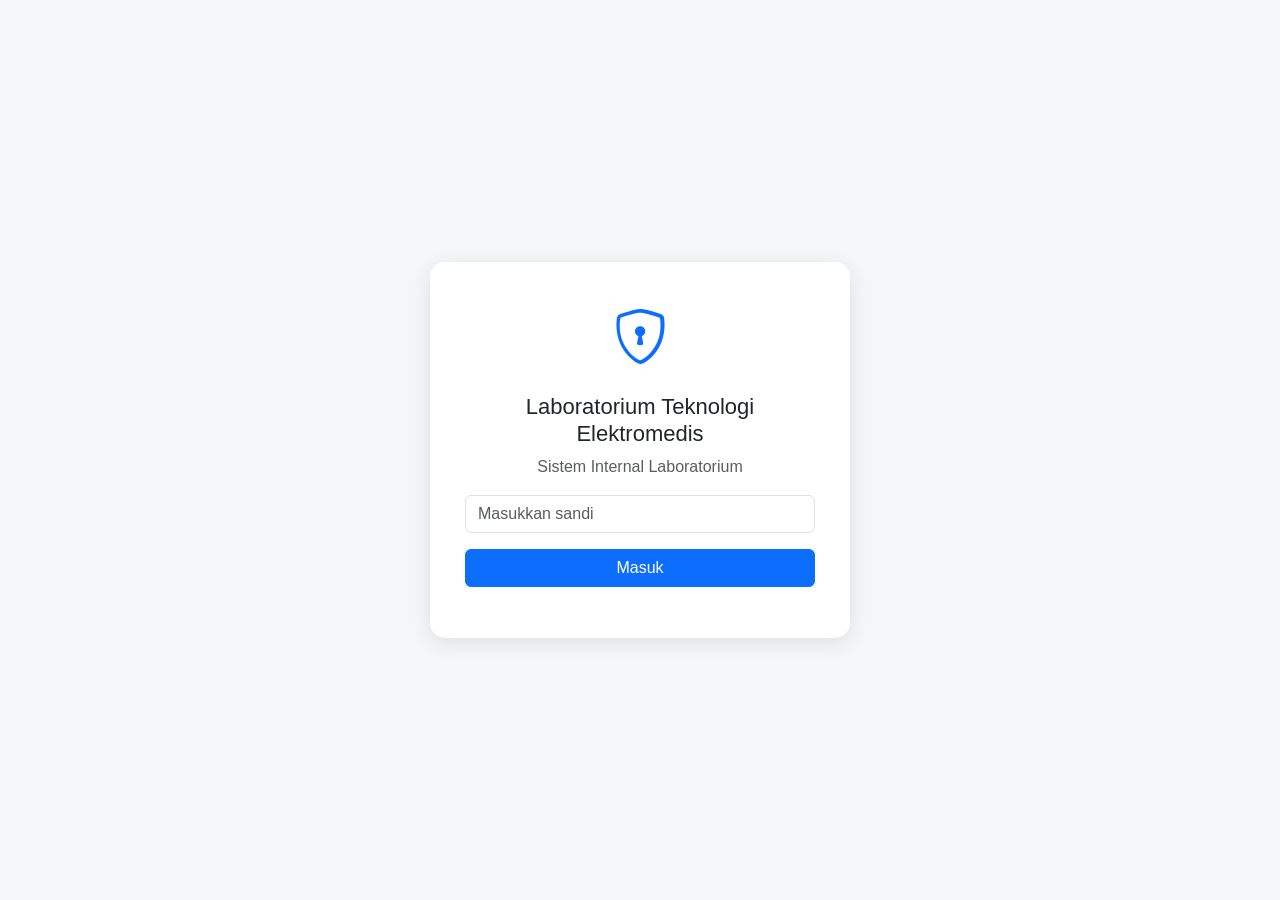
<file: index.html>
<!DOCTYPE html>
<html lang="id">

<head>
    <meta charset="UTF-8">
    <meta name="viewport" content="width=device-width, initial-scale=1.0">

    <title>Internal Laboratorium</title>

    <link
        href="https://cdn.jsdelivr.net/npm/bootstrap@5.3.3/dist/css/bootstrap.min.css"
        rel="stylesheet"
    >

    <link
        rel="stylesheet"
        href="https://cdn.jsdelivr.net/npm/bootstrap-icons@1.11.3/font/bootstrap-icons.min.css"
    >

    <link rel="stylesheet" href="css/style.css">
</head>

<body>

    <div id="content"></div>
    <script
    src="https://cdn.jsdelivr.net/npm/bootstrap@5.3.3/dist/js/bootstrap.bundle.min.js">
    </script>

    <script src="js/app.js"></script>

</body>

</html>
</file>
<file: css/style.css>
body {
    margin: 0;
    min-height: 100vh;
    font-family: Arial, sans-serif;
    background: #f5f7fa;
}


/* ===============================
   LOGIN
   =============================== */

.login-container {
    min-height: 100vh;
    display: flex;
    justify-content: center;
    align-items: center;
    padding: 20px;
}

.login-card {
    width: 100%;
    max-width: 420px;
    background: white;
    padding: 35px;
    border-radius: 15px;
    box-shadow: 0 5px 25px rgba(0, 0, 0, 0.1);
    text-align: center;
}

.login-icon {
    font-size: 55px;
    color: #0d6efd;
    margin-bottom: 15px;
}

.login-card h2 {
    font-size: 22px;
    margin-bottom: 8px;
}


/* ===============================
   HOME
   =============================== */

.home-container {
    max-width: 1000px;
    margin: 0 auto;
    padding: 60px 20px;
    text-align: center;
}

.menu-home {
    display: grid;
    grid-template-columns: repeat(2, 1fr);
    gap: 25px;
    margin-top: 40px;
}

.menu-card {
    background: white;
    padding: 35px;
    border-radius: 15px;
    box-shadow: 0 5px 20px rgba(0, 0, 0, 0.08);
}

.menu-card > i {
    font-size: 50px;
    color: #0d6efd;
    margin-bottom: 15px;
}

.menu-card h4 {
    margin-bottom: 15px;
}

.menu-card p {
    color: #6c757d;
}


/* ===============================
   RESPONSIVE
   =============================== */

@media (max-width: 768px) {

    .menu-home {
        grid-template-columns: 1fr;
    }

}

/* =========================================
PINJAM ALAT
========================================= */

.pinjam-alat-container {
max-width: 1000px;
margin: 0 auto;
padding: 50px 20px;
}

.page-header {
text-align: center;
margin-bottom: 40px;
}

.page-header h2 {
font-weight: 700;
margin-bottom: 8px;
}

.page-header p {
margin-bottom: 0;
}

/* =========================================
SECTION
========================================= */

.pinjam-section {
background: #ffffff;
border-radius: 15px;
padding: 25px;
margin-bottom: 30px;
box-shadow: 0 5px 20px rgba(0, 0, 0, 0.08);
}

.section-header {
display: flex;
align-items: center;
justify-content: space-between;
gap: 20px;
margin-bottom: 20px;
padding-bottom: 15px;
border-bottom: 1px solid #e9ecef;
}

.section-header h3 {
margin: 0 0 5px;
font-size: 22px;
font-weight: 700;
}

.section-header p {
margin: 0;
color: #6c757d;
}

/* =========================================
JUMLAH DATA
========================================= */

.section-badge {
min-width: 38px;
height: 38px;
padding: 0 10px;

display: flex;
align-items: center;
justify-content: center;

border-radius: 50%;

background: #0d6efd;
color: white;

font-weight: 700;

}

/* =========================================
CARD PEMINJAMAN
========================================= */

.pinjam-card {
display: flex;
justify-content: space-between;
align-items: center;
gap: 25px;

padding: 20px;

margin-bottom: 15px;

border: 1px solid #e9ecef;
border-radius: 12px;

background: #ffffff;

}

.pinjam-card {
margin-bottom: 0;
}

.pinjam-card-content {
flex: 1;
}

.pinjam-card-content h4 {
margin: 0 0 12px;

font-size: 19px;
font-weight: 700;

}

.pinjam-card-content p {
margin: 5px 0;

color: #555;

}

.pinjam-card-content strong {
color: #212529;
}

.pinjam-card-action {
flex-shrink: 0;
}

.pinjam-card-action .btn {
white-space: nowrap;
}

/* =========================================
LOADING & DATA KOSONG
========================================= */

.loading-data,
.empty-data {
text-align: center;
padding: 35px 20px;
color: #6c757d;
}

.loading-data i,
.empty-data i {
display: block;
font-size: 35px;
margin-bottom: 10px;
}

.loading-data p,
.empty-data p {
margin: 0;
}

/* =========================================
TOMBOL KEMBALI
========================================= */

.back-home {
text-align: center;
margin-top: 35px;
}

/* =========================================
RESPONSIVE
========================================= */

@media (max-width: 768px) {

.pinjam-alat-container {
    padding: 35px 15px;
}

.pinjam-section {
    padding: 20px;
}

.section-header {
    align-items: flex-start;
}

.pinjam-card {
    flex-direction: column;
    align-items: stretch;
}

.pinjam-card-action {
    width: 100%;
}

.pinjam-card-action .btn {
    width: 100%;
}

}
</file>
